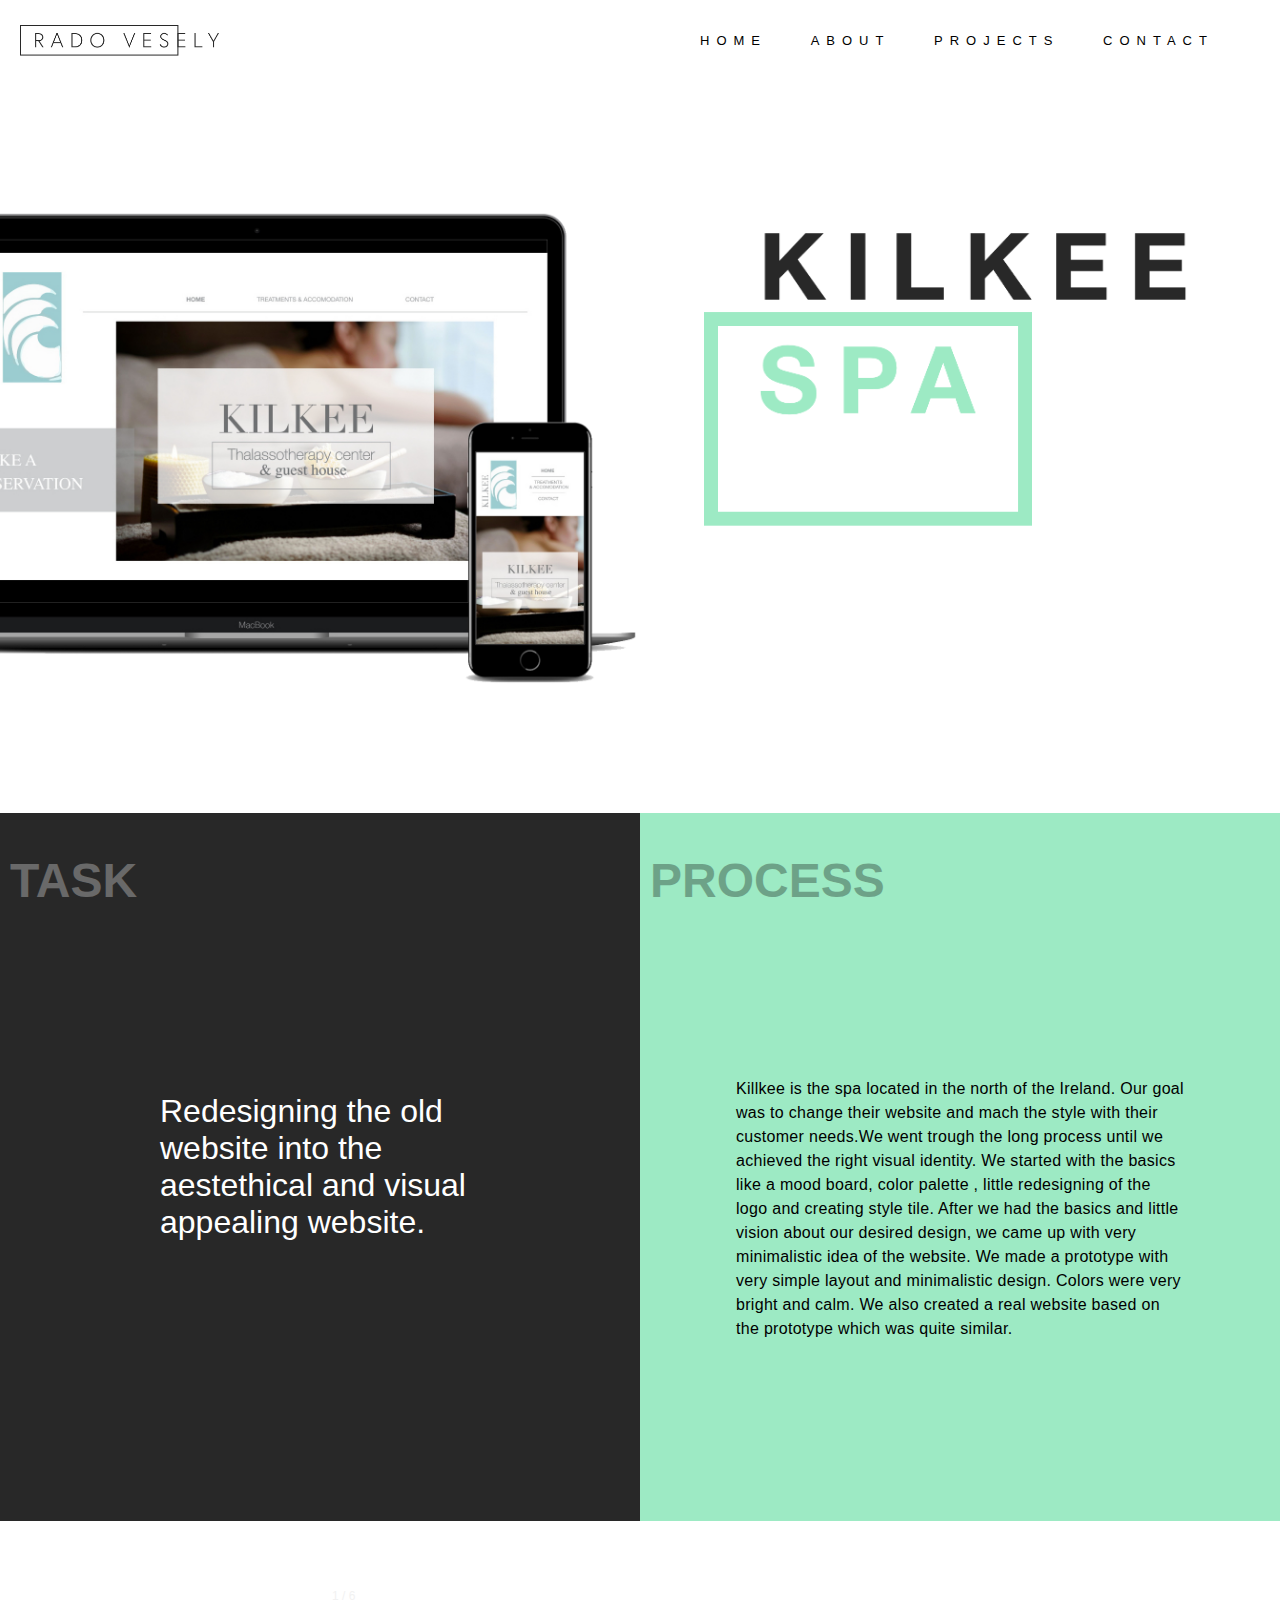
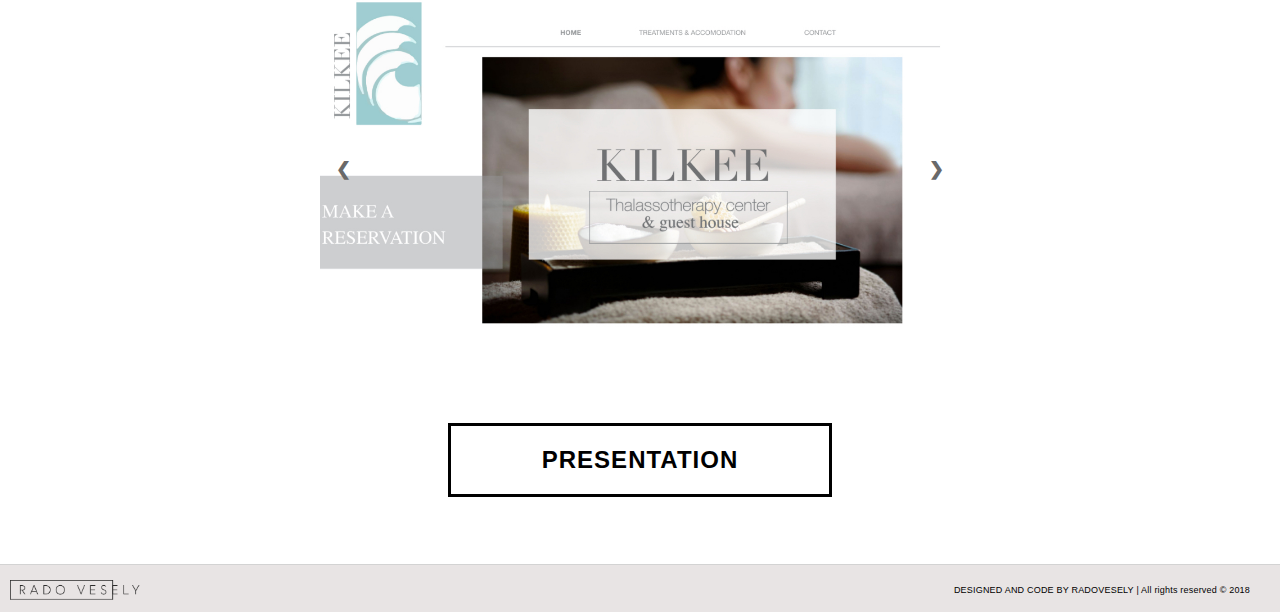
<file: kilkee.html>
<!DOCTYPE html>
<html lang="">
<head>
   <meta charset="utf-8">
    <meta name="viewport" content="width=device-width, initial-scale=1.0">
    <title>radovesely</title>
    <link rel="stylesheet" href="css/style.css" type="text/css">
    <link rel="icon" href="icons/R.png" type="image/x-icon" /> </head>
</head>

<body id="projects">
  <header>
       <input type="checkbox" id="toggle">
       <label class="label-black" for="toggle">&#9776;</label>
        <nav>
            <ul class="menu-black">
                <li><a href="index.html">HOME</a></li>
                <li><a href="index.html#about">ABOUT</a></li>
                <li><a href="index.html#projects">PROJECTS</a></li>
                <li><a href="index.html#contacts">CONTACT</a></li>
            </ul>
        </nav>
        <img class="logo" src="logo/logo_black.png" alt="logo">
    </header>
     <img class="kilkee-headline" src="icons/headline_icons/kilkee.png">
<a class="zoom-link" href="http://radovesely.com/kea/kilkee/home.html">
    <img class="mockup-optical" src="imgs/kilkee/smartmockups_j9xyyfl6.png">
    </a>

    <section>
      <div class="task">

       <h2> TASK </h2>
       <p class="task1">
           Redesigning the old website into the aestethical and visual appealing website.

      </p>
        </div>

          <div class="process">

          <h2> PROCESS </h2>
          <p class="process1">
             Killkee is the spa located in the north of the Ireland. Our goal was to change their website and mach the style with their customer needs.We went trough the long process until we achieved the right visual identity. We started with the basics like a mood board, color palette , little redesigning of the logo and creating style tile. After we had the basics and little vision about our desired design, we came up with very minimalistic idea of the website. We made a prototype with very simple layout and minimalistic design. Colors were very bright and calm. We also created a real website based on the prototype which was quite similar.
              </p>
        </div>
    </section>
    <div class="slideshow-container">

<div class="mySlides fade">
  <div class="numbertext">1 / 6</div>
  <img src="imgs/kilkee/1.jpg" style="width:100%">
</div>

<div class="mySlides fade">
  <div class="numbertext">2 / 6</div>
  <img src="imgs/kilkee/2.jpg" style="width:100%">
</div>

<div class="mySlides fade">
  <div class="numbertext">3 / 6</div>
<img src="imgs/kilkee/3.jpg" style="width:100%">
</div>

<div class="mySlides fade">
  <div class="numbertext">4 / 6</div>
<img src="imgs/kilkee/4.jpg" style="width:100%">
</div>
<div class="mySlides fade">
  <div class="numbertext">5 / 6</div>
<img src="imgs/kilkee/5.jpg" style="width:100%">
</div>
<div class="mySlides fade">
  <div class="numbertext">6 / 6</div>
<img src="imgs/kilkee/6.jpg" style="width:100%">
</div>

<a class="prev" onclick="plusSlides(-1)">&#10094;</a>
<a class="next" onclick="plusSlides(1)">&#10095;</a>
</div>

    <section class="files">
    <a class="file-button" href="files/kilkee/">PRESENTATION</a>
</section>

<footer>
            <img class="logo_footer" src="logo/logo_black.png">
            <p class="credits">DESIGNED AND CODE BY RADOVESELY <strong>| All rights reserved © 2018 </strong> </p>
        </footer>
    <script src="script.js"></script>
</body>
</html>
</file>
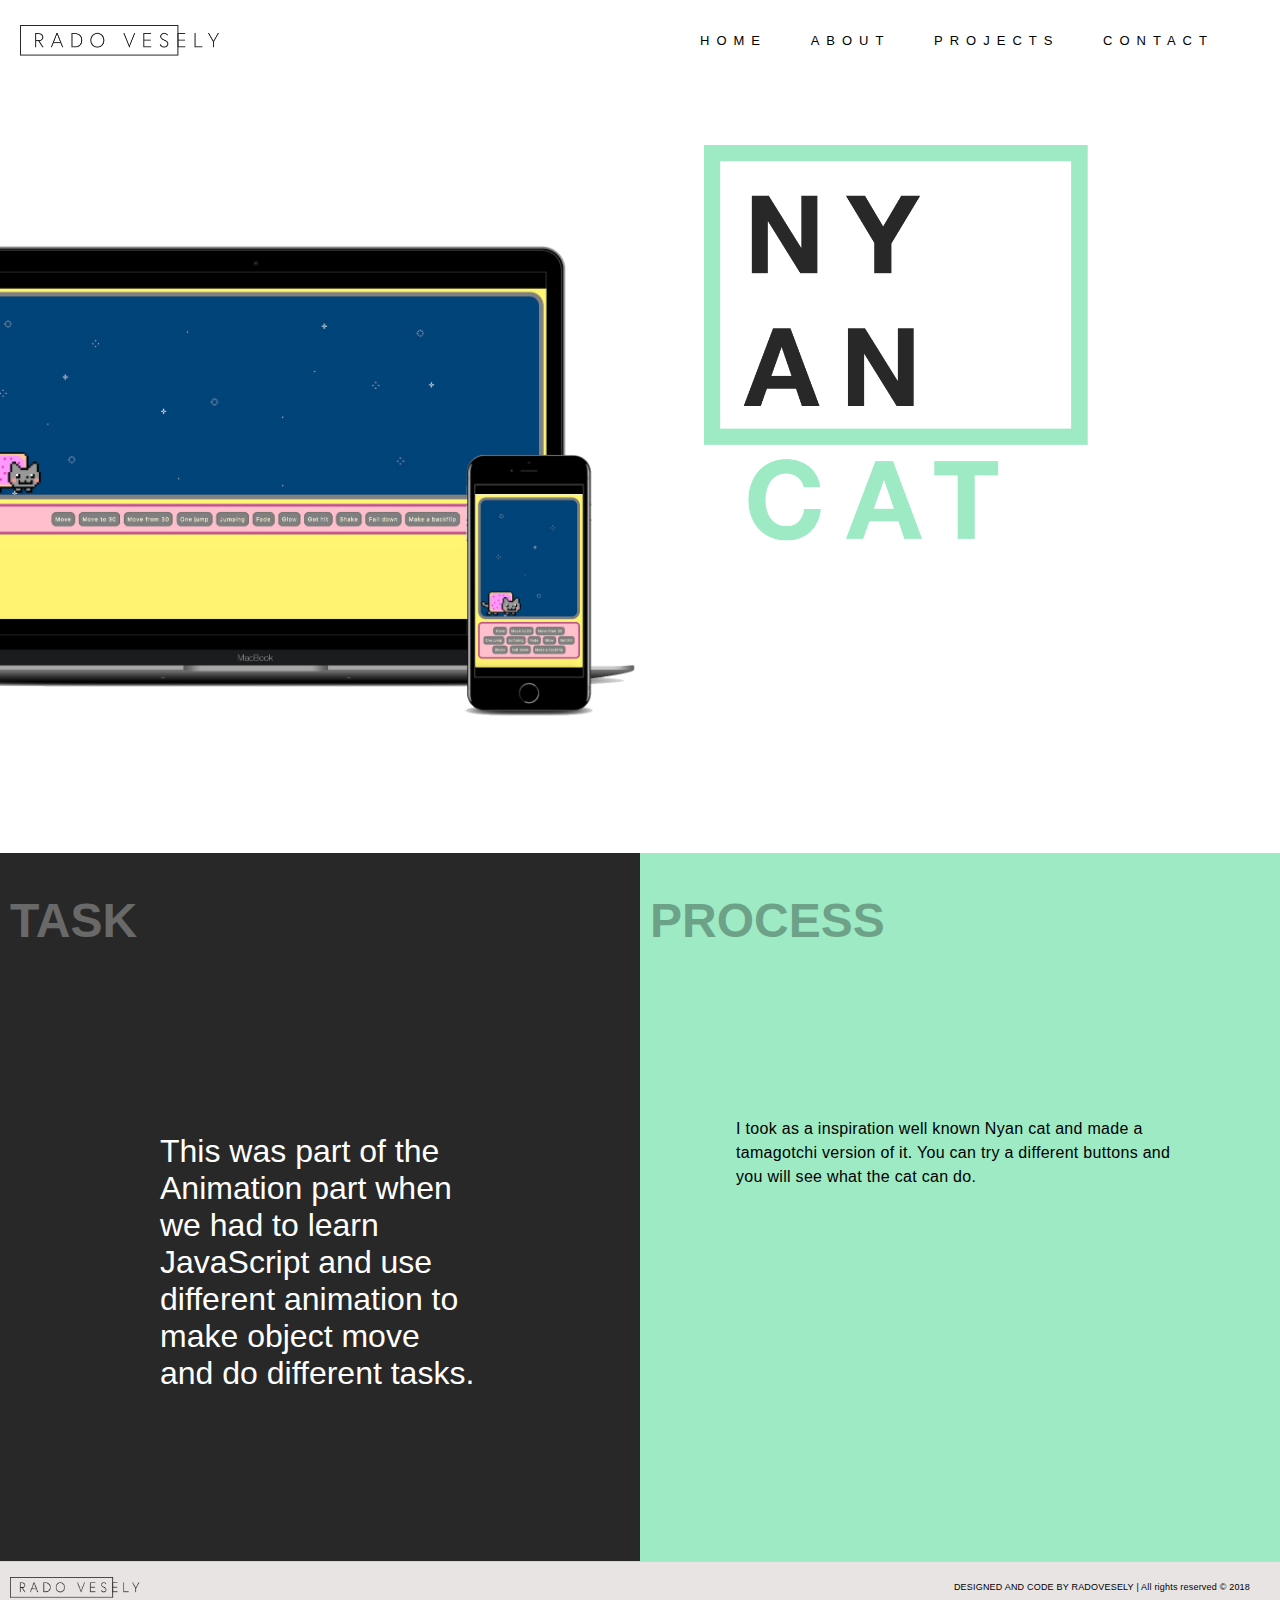
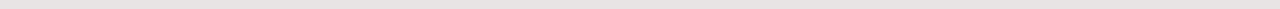
<file: nyan_cat.html>
<!DOCTYPE html>
<html lang="">
<head>
   <meta charset="utf-8">
    <meta name="viewport" content="width=device-width, initial-scale=1.0">
    <title>radovesely</title>
    <link rel="stylesheet" href="css/style.css" type="text/css">
    <link rel="icon" href="icons/R.png" type="image/x-icon" /> </head>
</head>

<body id="projects">
  <header>
       <input type="checkbox" id="toggle">
       <label class="label-black" for="toggle">&#9776;</label>
        <nav>
            <ul class="menu-black">
                <li><a href="index.html">HOME</a></li>
                <li><a href="index.html#about">ABOUT</a></li>
                <li><a href="index.html#projects">PROJECTS</a></li>
                <li><a href="index.html#contacts">CONTACT</a></li>
            </ul>
        </nav>
        <img class="logo" src="logo/logo_black.png" alt="logo">
    </header>
    <img class="nyan-headline" src="icons/headline_icons/nyan.png">
   <a class="zoom-link" href="http://radovesely.com/kea/nyan_cat/" >
    <img class="mockup-optical" src="imgs/nyan_cat/nyan%20cat.png">
    </a>

    <section>
      <div class="task">

       <h2> TASK </h2>
       <p class="task1">
          This was part of the Animation part when we had to learn JavaScript and use different animation to make object move and do different tasks.

      </p>
        </div>

          <div class="process">

          <h2> PROCESS </h2>
          <p class="process1">  I took as a inspiration well known Nyan cat and made a tamagotchi version of it. You can try a different buttons and you will see what the cat can do.
              </p>
        </div>
    </section>
<footer>
            <img class="logo_footer" src="logo/logo_black.png">
            <p class="credits">DESIGNED AND CODE BY RADOVESELY <strong>| All rights reserved © 2018 </strong> </p>
        </footer>

    <script src=""></script>
</body>
</html>
</file>
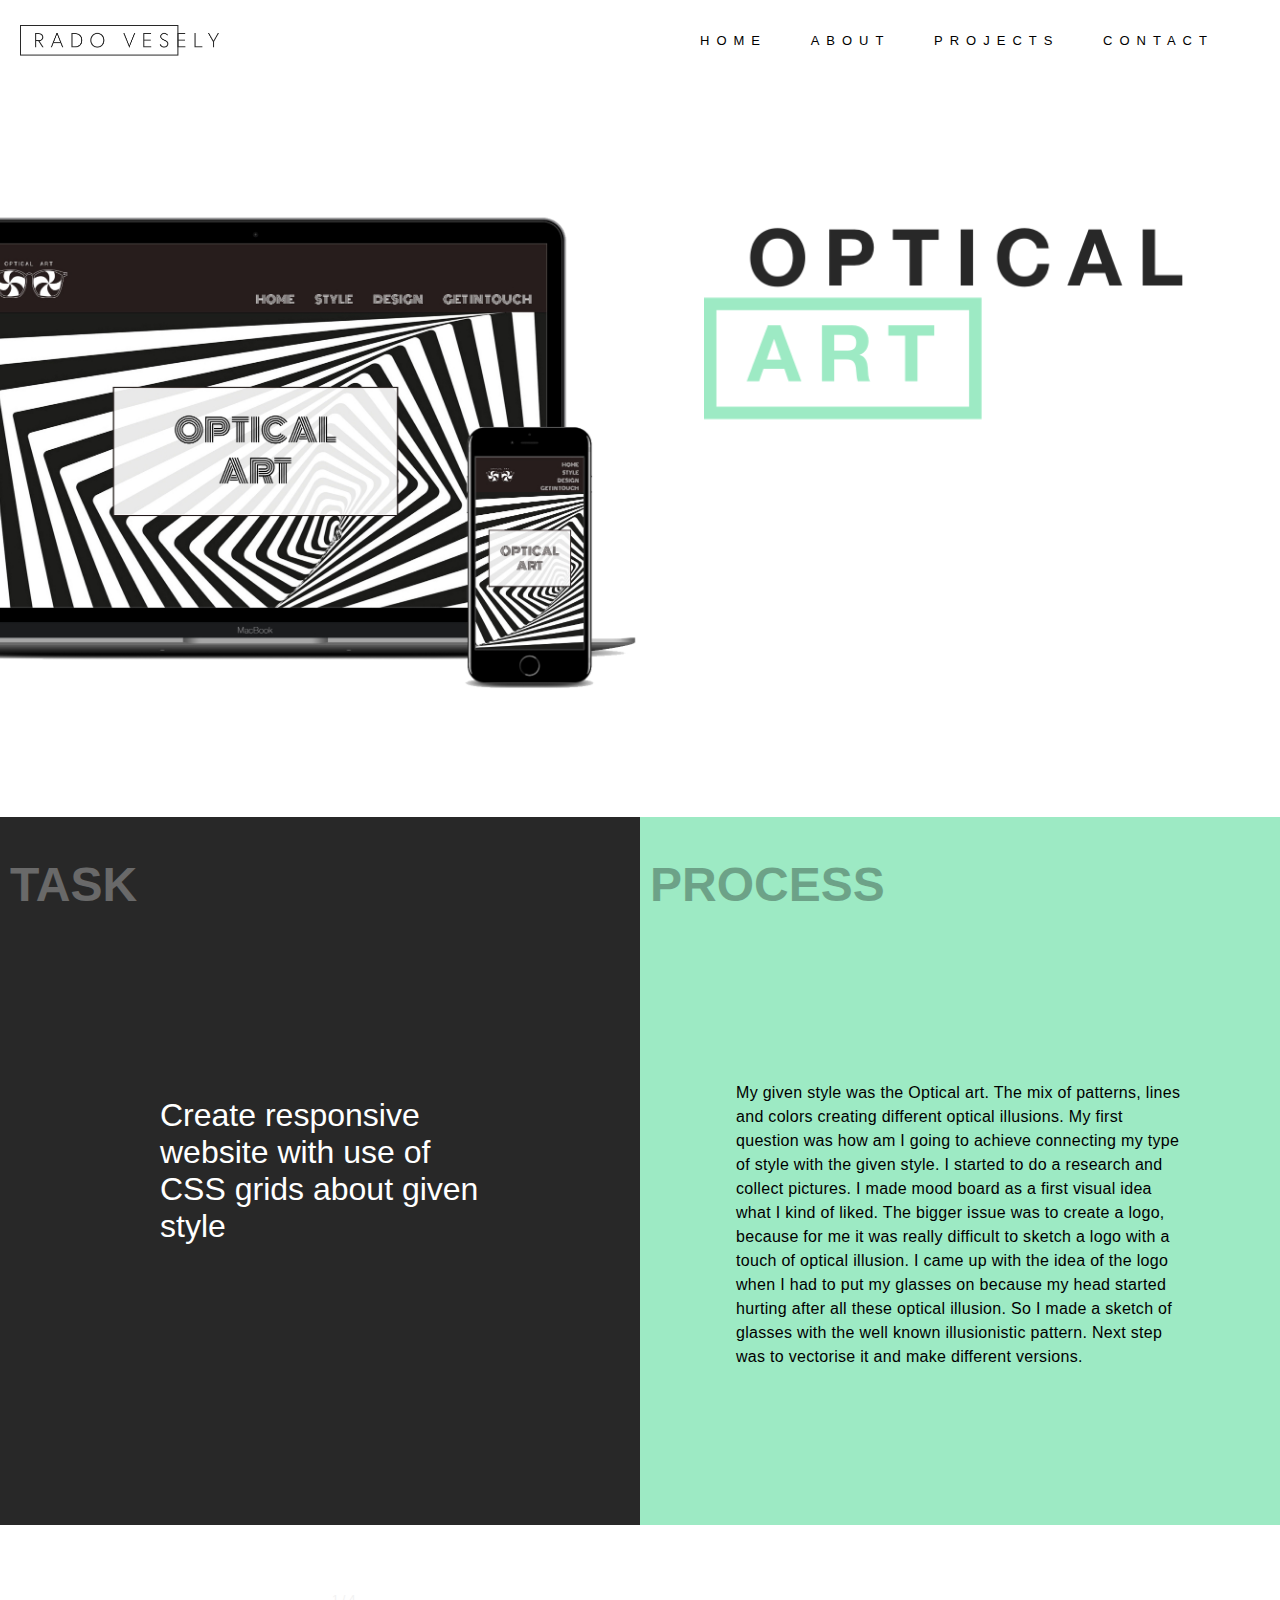
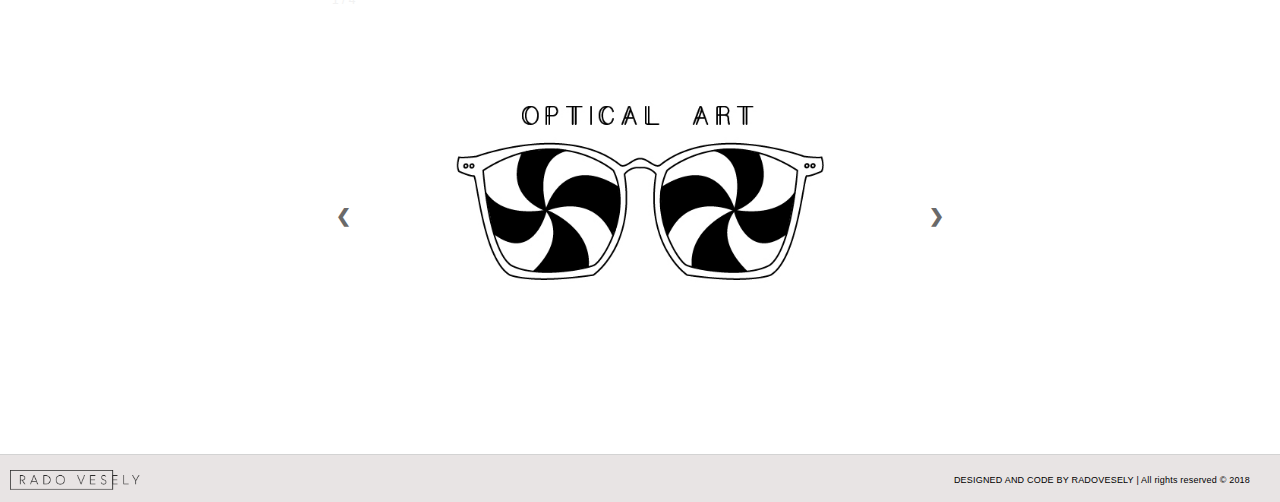
<file: optical_art.html>
<!DOCTYPE html>
<html lang="">

<head>
    <meta charset="utf-8">
    <meta name="viewport" content="width=device-width, initial-scale=1.0">
    <title>radovesely</title>
    <link rel="stylesheet" href="css/style.css" type="text/css">
    <link rel="icon" href="icons/R.png" type="image/x-icon" /> </head>
</head>

<body id="projects">
     <header>
       <input type="checkbox" id="toggle">
       <label class="label-black" for="toggle">&#9776;</label>
        <nav>
            <ul class="menu-black">
                <li><a href="index.html">HOME</a></li>
                <li><a href="index.html#about">ABOUT</a></li>
                <li><a href="index.html#projects">PROJECTS</a></li>
                <li><a href="index.html#contacts">CONTACT</a></li>
            </ul>
        </nav>
        <img class="logo" src="logo/logo_black.png" alt="logo">
    </header>
    <img class="optical-headline" src="icons/headline_icons/optical.png">
    <a class="zoom-link" href="http://radovesely.com/kea/responsive/"> <img class="mockup-optical" src="imgs/optical_art/smartmockups_j9zst6ng.png">
    </a>
    <section>
        <div class="task">
            <h2> TASK </h2>
            <p class="task1"> Create responsive website with use of CSS grids about given style </p>
        </div>
        <div class="process">
            <h2> PROCESS </h2>
            <p class="process1"> My given style was the Optical art. The mix of patterns, lines and colors creating different optical illusions. My first question was how am I going to achieve connecting my type of style with the given style. I started to do a research and collect pictures. I made mood board as a first visual idea what I kind of liked. The bigger issue was to create a logo, because for me it was really difficult to sketch a logo with a touch of optical illusion. I came up with the idea of the logo when I had to put my glasses on because my head started hurting after all these optical illusion. So I made a sketch of glasses with the well known illusionistic pattern. Next step was to vectorise it and make different versions. </p>
        </div>
    </section>
     <div class="slideshow-container">

<div class="mySlides fade">
  <div class="numbertext">1 / 4</div>
  <img src="imgs/optical_art/logo_op_art-02.jpg" style="width:100%">
</div>

<div class="mySlides fade">
  <div class="numbertext">2 / 4</div>
  <img src="imgs/optical_art/logo_op_art-03.jpg" style="width:100%">
</div>
<div class="mySlides fade">
  <div class="numbertext">3 / 4</div>
  <img src="imgs/optical_art/logo_op_art-04.jpg" style="width:100%">
</div>

<div class="mySlides fade">
  <div class="numbertext">4 / 4</div>
  <img src="imgs/optical_art/rado_vesely_op_art.jpg" style="width:100%">
</div>


<a class="prev" onclick="plusSlides(-1)">&#10094;</a>
<a class="next" onclick="plusSlides(1)">&#10095;</a>
</div>


     <footer>
            <img class="logo_footer" src="logo/logo_black.png">
            <p class="credits">DESIGNED AND CODE BY RADOVESELY <strong>| All rights reserved © 2018 </strong> </p>
        </footer>
    <script src="script.js"></script>
</body>

</html>
</file>
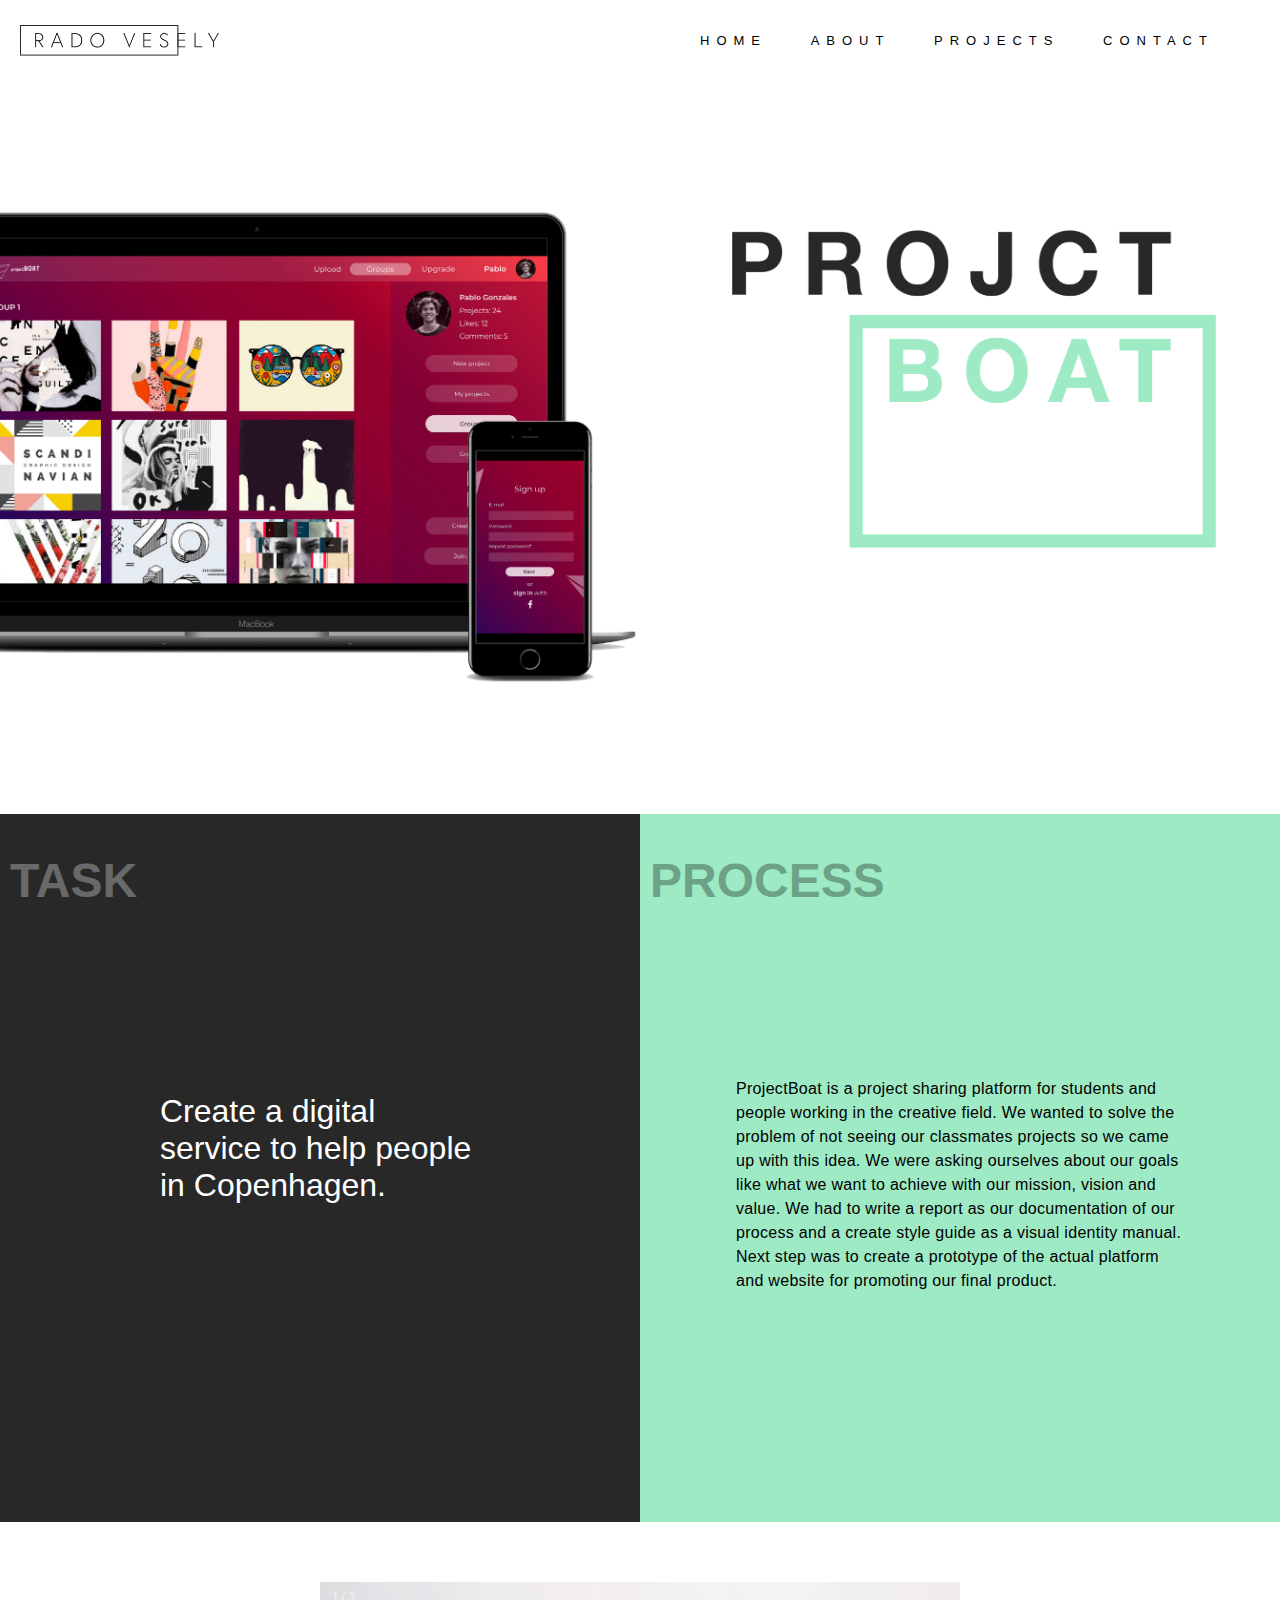
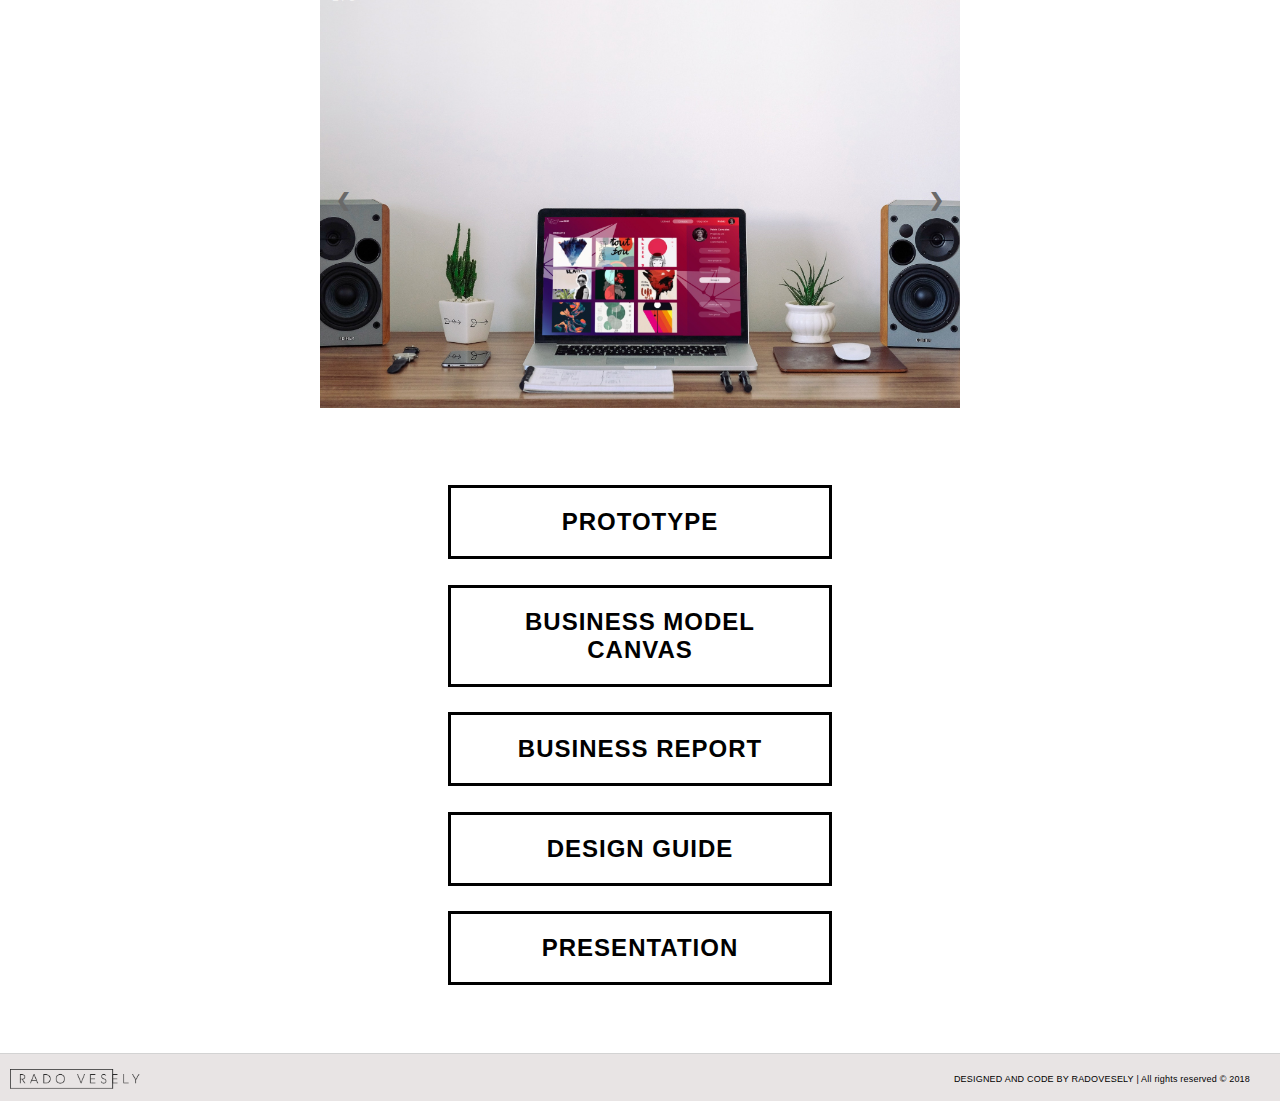
<file: projectBoat.html>
<!DOCTYPE html>
<html lang="">

<head>
    <meta charset="utf-8">
    <meta name="viewport" content="width=device-width, initial-scale=1.0">
    <title>radovesely</title>
    <link rel="stylesheet" href="css/style.css" type="text/css">
    <link rel="icon" href="icons/R.png" type="image/x-icon" /> </head>
</head>

<body id="projects">
  <header>
       <input type="checkbox" id="toggle">
       <label class="label-black" for="toggle">&#9776;</label>
        <nav>
            <ul class="menu-black">
                <li><a href="index.html">HOME</a></li>
                <li><a href="index.html#about">ABOUT</a></li>
                <li><a href="index.html#projects">PROJECTS</a></li>
                <li><a href="index.html#contacts">CONTACT</a></li>
            </ul>
        </nav>
        <img class="logo" src="logo/logo_black.png" alt="logo">
    </header>
    <img class="optical-headline" src="icons/headline_icons/projectBOAT.png">
    <a class="zoom-link" href="http://radovesely.com/kea/projectBoat/"> <img class="mockup-optical" src="imgs/projectboat/projectboat.png">
    </a>
    <section>
        <div class="task">
            <h2> TASK </h2>
            <p class="task1">Create a digital service to help people in Copenhagen. </p>
        </div>
        <div class="process">
            <h2> PROCESS </h2>
            <p class="process1"> ProjectBoat is a project sharing platform for students and people working in the creative field. We wanted to solve the problem of not seeing our classmates projects so we came up with this idea. We were asking ourselves about our goals like what we want to achieve with our mission, vision and value. We had to write a report as our documentation of our process and a create style guide as a visual identity manual. Next step was to create a prototype of the actual platform and website for promoting our final product. </p>
        </div>
    </section>
    <div class="slideshow-container">

<div class="mySlides fade">
  <div class="numbertext">1 / 3</div>
  <img src="imgs/projectboat/smartmockups_jalfurwq.jpg" style="width:100%">
</div>

<div class="mySlides fade">
  <div class="numbertext">2 / 3</div>
  <img src="imgs/projectboat/smartmockups_jalfwt00.jpg" style="width:100%">
</div>

<div class="mySlides fade">
  <div class="numbertext">3 / 3</div>
  <img src="imgs/projectboat/Group%2054.jpg" style="width:100%">
</div>

<a class="prev" onclick="plusSlides(-1)">&#10094;</a>
<a class="next" onclick="plusSlides(1)">&#10095;</a>
</div>

    <section class="files">
    <a class="file-button" href="https://xd.adobe.com/view/2d833d84-97cc-4c99-9b78-a778d2938574">PROTOTYPE</a>
    <a class="file-button" href="files/projectboat/BMC.pdf">BUSINESS MODEL CANVAS</a>
    <a class="file-button" href="files/projectboat/Business_report.pdf">BUSINESS REPORT</a>
    <a class="file-button" href="files/projectboat/Design_guide.pdf">DESIGN GUIDE</a>
    <a class="file-button" href="files/projectboat/projectboat-presentation.pdf">PRESENTATION</a>
</section>
    <footer>
            <img class="logo_footer" src="logo/logo_black.png">
            <p class="credits">DESIGNED AND CODE BY RADOVESELY <strong>| All rights reserved © 2018 </strong> </p>
        </footer>
    <script src="script.js"></script>
</body>

</html>
</file>
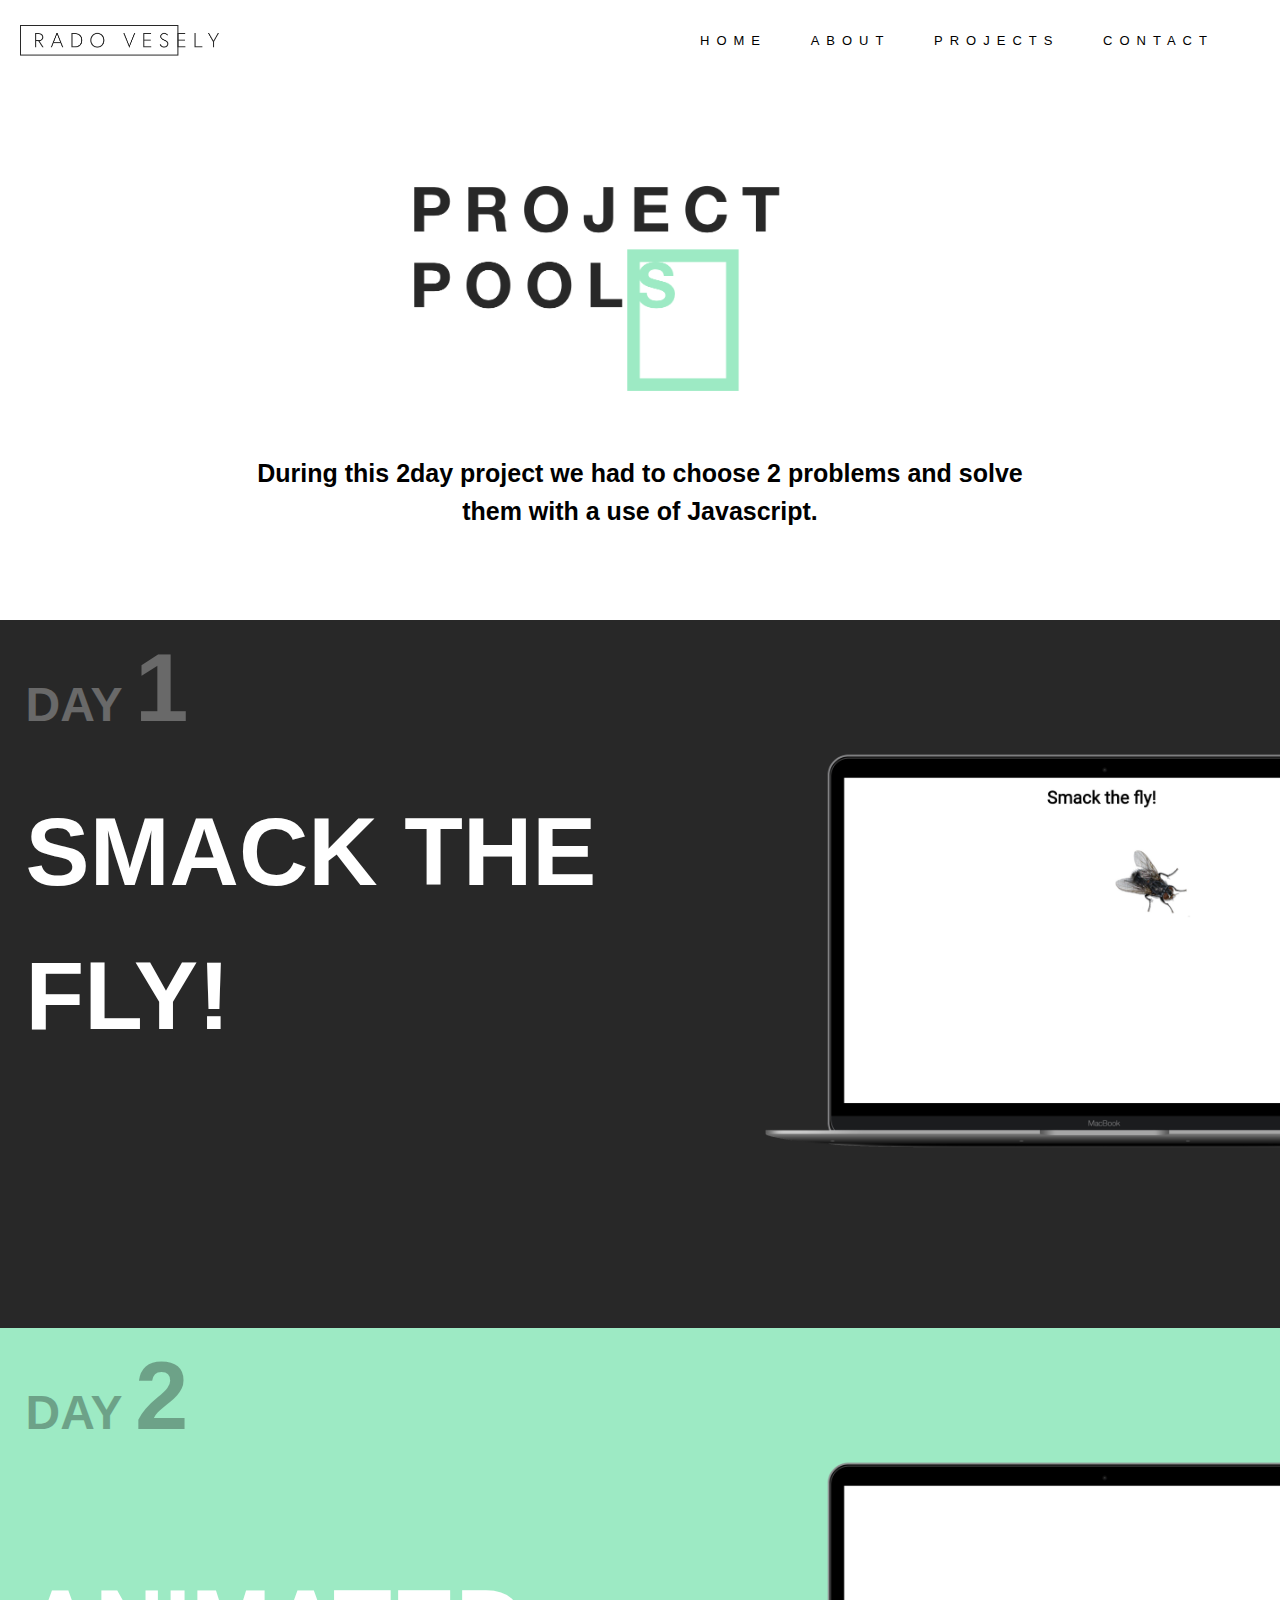
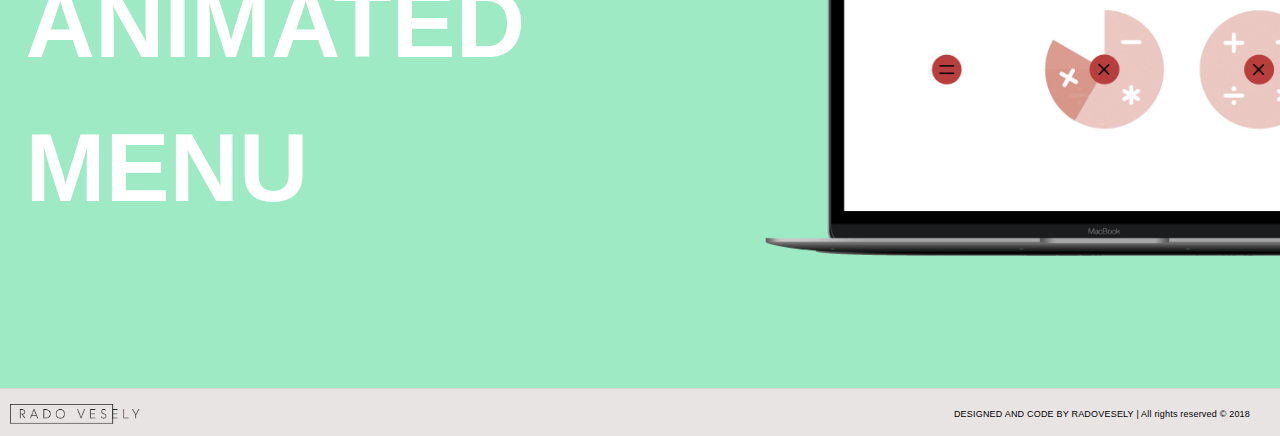
<file: projectPools.html>
<!DOCTYPE html>
<html lang="">
<head>
   <meta charset="utf-8">
    <meta name="viewport" content="width=device-width, initial-scale=1.0">
    <title>radovesely</title>
    <link rel="stylesheet" href="css/style.css" type="text/css">
    <link rel="icon" href="icons/R.png" type="image/x-icon" /> </head>
</head>

<body id="projects">
<header>
       <input type="checkbox" id="toggle">
       <label class="label-black" for="toggle">&#9776;</label>
        <nav>
            <ul class="menu-black">
                <li><a href="index.html">HOME</a></li>
                <li><a href="index.html#about">ABOUT</a></li>
                <li><a href="index.html#projects">PROJECTS</a></li>
                <li><a href="index.html#contacts">CONTACT</a></li>
            </ul>
        </nav>
        <img class="logo" src="logo/logo_black.png" alt="logo">
    </header>

    <img class="pools-headline" src="icons/headline_icons/pools.png">
    <p class="pool-text"> During this 2day project we had to choose 2 problems and solve them with a use of Javascript.</p>
  <section class="day1" >
     <h2 class="poolday"> DAY <span> 1 </span></h2>
     <p class="smack_the_fly"> SMACK THE <br> FLY!</p>
     <a class="zoom-link" href="http://radovesely.com/kea/projectPool_day2/project-poold2.html">
      <img class="fly" src="imgs/projectpool/fly.png">
      </a>
  </section>
   <section class="day2" >
     <h2 class="poolday2"> DAY <span> 2 </span></h2>
     <p class="animated_menu"> ANIMATED <br> MENU</p>
     <a class="zoom-link" href="http://radovesely.com/kea/projectPool_day1/projectPool1.html">
      <img class="animated-menu" src="imgs/projectpool/menuu.png">
      </a>
  </section>

<footer>
            <img class="logo_footer" src="logo/logo_black.png">
            <p class="credits">DESIGNED AND CODE BY RADOVESELY <strong>| All rights reserved © 2018 </strong> </p>
        </footer>

    <script src=""></script>
</body>
</html>
</file>
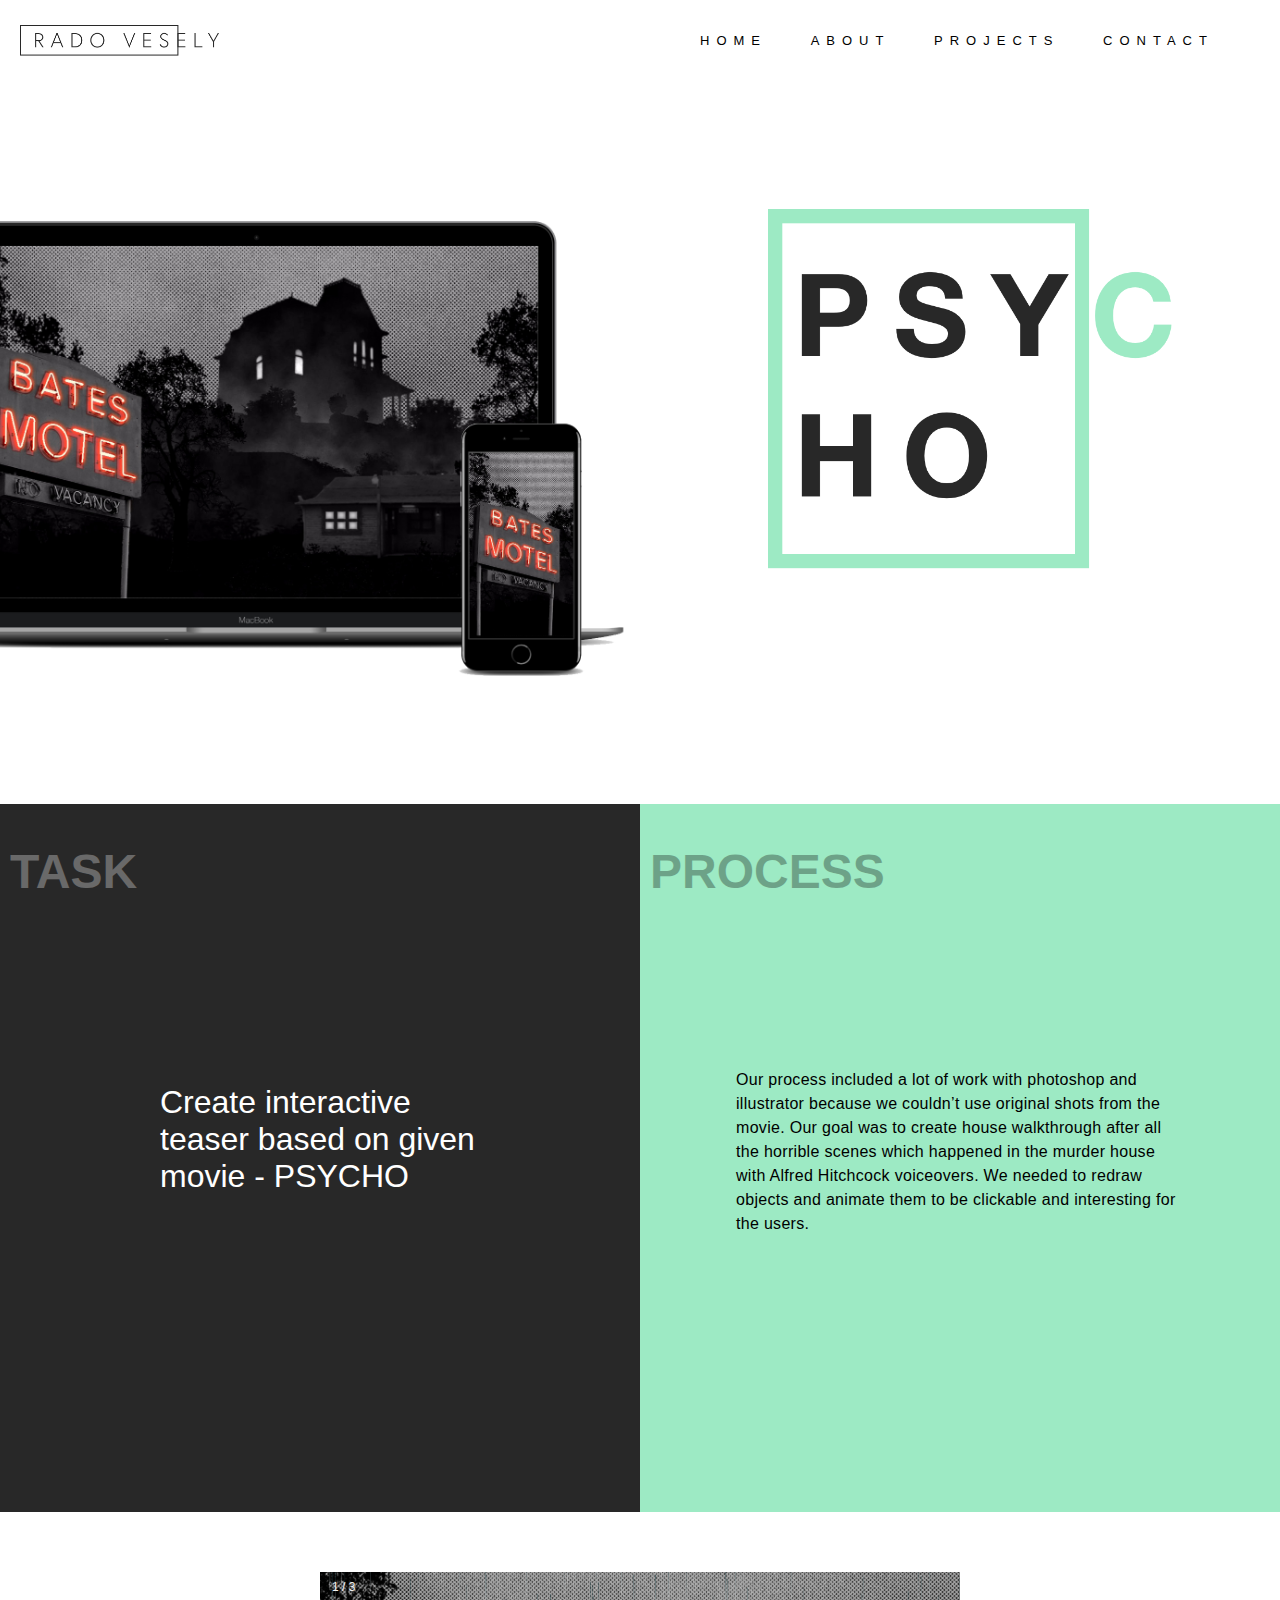
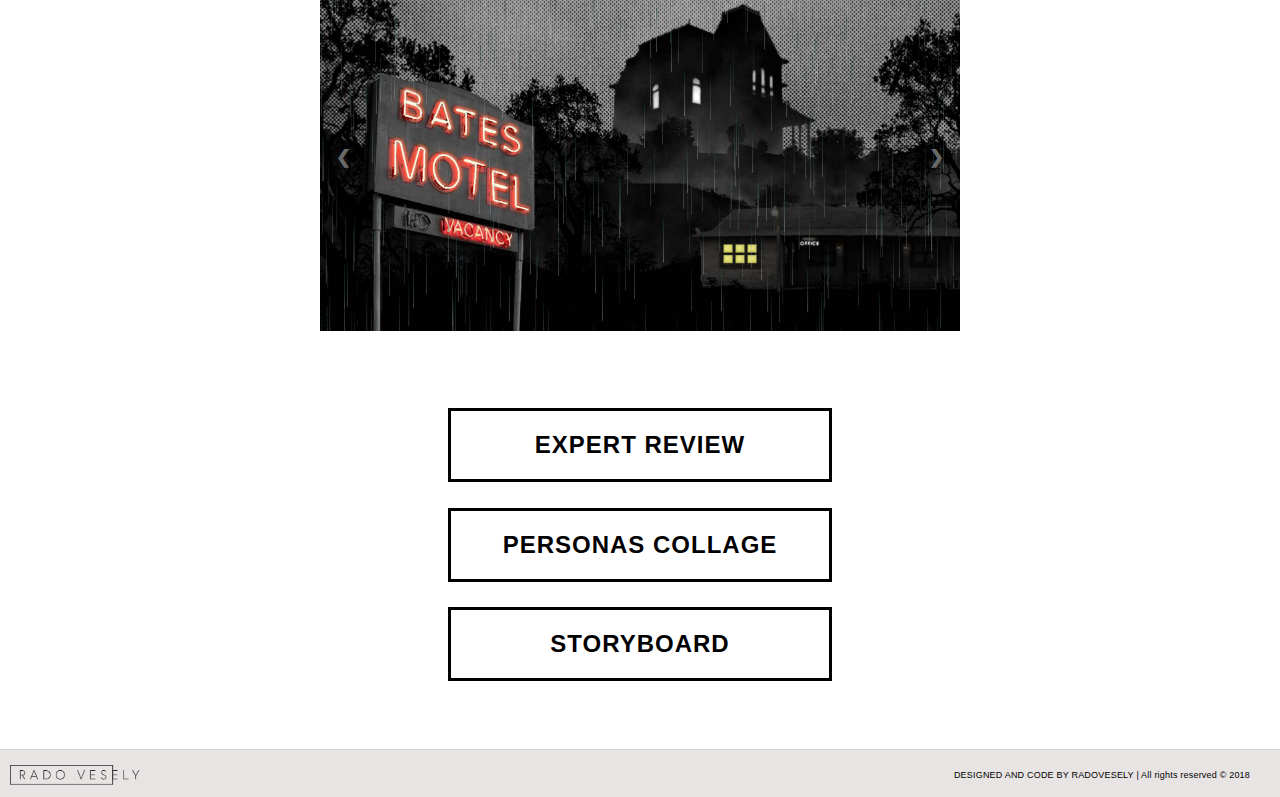
<file: psycho.html>
<!DOCTYPE html>
<html lang="">
<head>
   <meta charset="utf-8">
    <meta name="viewport" content="width=device-width, initial-scale=1.0">
    <title>radovesely</title>
    <link rel="stylesheet" href="css/style.css" type="text/css">
    <link rel="icon" href="icons/R.png" type="image/x-icon" /> </head>
</head>
<body id="projects">
   <header>
       <input type="checkbox" id="toggle">
       <label class="label-black" for="toggle">&#9776;</label>
        <nav>
            <ul class="menu-black">
                <li><a href="index.html">HOME</a></li>
                <li><a href="index.html#about">ABOUT</a></li>
                <li><a href="index.html#projects">PROJECTS</a></li>
                <li><a href="index.html#contacts">CONTACT</a></li>
            </ul>
        </nav>
        <img class="logo" src="logo/logo_black.png" alt="logo">
    </header>
      <img class="psycho-headline" src="icons/headline_icons/psycho.png">
  <a class="zoom-link" href="http://radovesely.com/kea/Psycho_CODE/index.html">
    <img class="mockup-optical" src="imgs/psycho/smartmockups_j9ztxwre.png">
    </a>
    <section>
      <div class="task">

       <h2> TASK </h2>
       <p class="task1">
           Create interactive teaser based on given movie - PSYCHO

      </p>
        </div>

          <div class="process">

          <h2> PROCESS </h2>
          <p class="process1">  Our process included a lot of work with photoshop and illustrator because we couldn’t use original shots from the movie. Our goal was to create house walkthrough after all the horrible scenes which happened in the murder house with Alfred Hitchcock voiceovers. We needed to redraw objects and animate them to be clickable and interesting for the users.
              </p>
        </div>
    </section>
</section>
<div class="slideshow-container">

<div class="mySlides fade">
  <div class="numbertext">1 / 3</div>
  <img src="imgs/psycho/Screen%20Shot%202017-12-27%20at%2012.19.00.jpg" style="width:100%">
</div>

<div class="mySlides fade">
  <div class="numbertext">2 / 3</div>
  <img src="imgs/psycho/Screen%20Shot%202017-12-27%20at%2012.19.43.jpg" style="width:100%">
</div>

<div class="mySlides fade">
  <div class="numbertext">3 / 3</div>
  <img src="imgs/psycho/Screen%20Shot%202017-12-27%20at%2012.22.01.jpg" style="width:100%">
</div>

<a class="prev" onclick="plusSlides(-1)">&#10094;</a>
<a class="next" onclick="plusSlides(1)">&#10095;</a>
</div>


    <section class="files">
<a class="file-button" href="files/psycho/expert%20review.pdf">EXPERT REVIEW</a>
<a class="file-button" href="files/psycho/personascollage.pdf">PERSONAS COLLAGE</a>
<a class="file-button" href="files/psycho/Storyboard-pshyco-group_12.pdf">STORYBOARD</a>
</section>
<footer>
            <img class="logo_footer" src="logo/logo_black.png">
            <p class="credits">DESIGNED AND CODE BY RADOVESELY <strong>| All rights reserved © 2018 </strong> </p>
        </footer>
    <script src="script.js"></script>
</body>
</html>
</file>
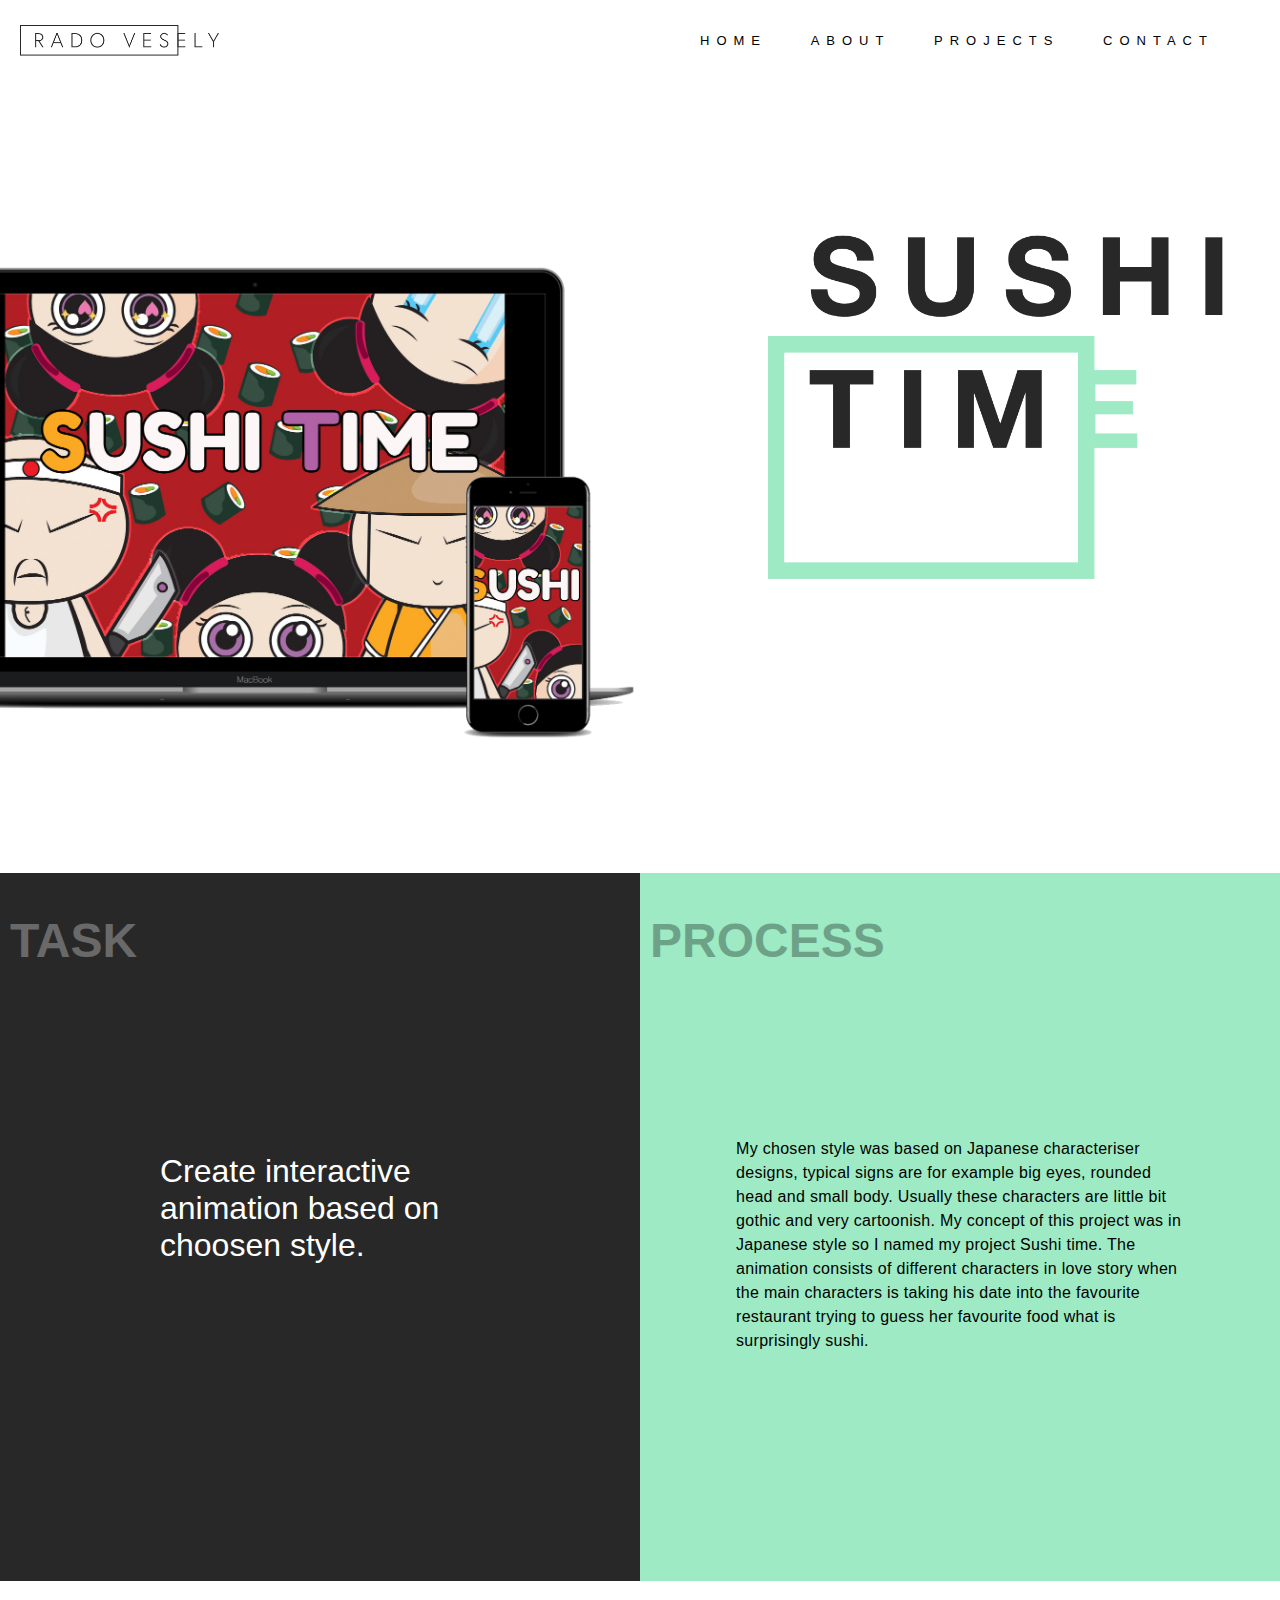
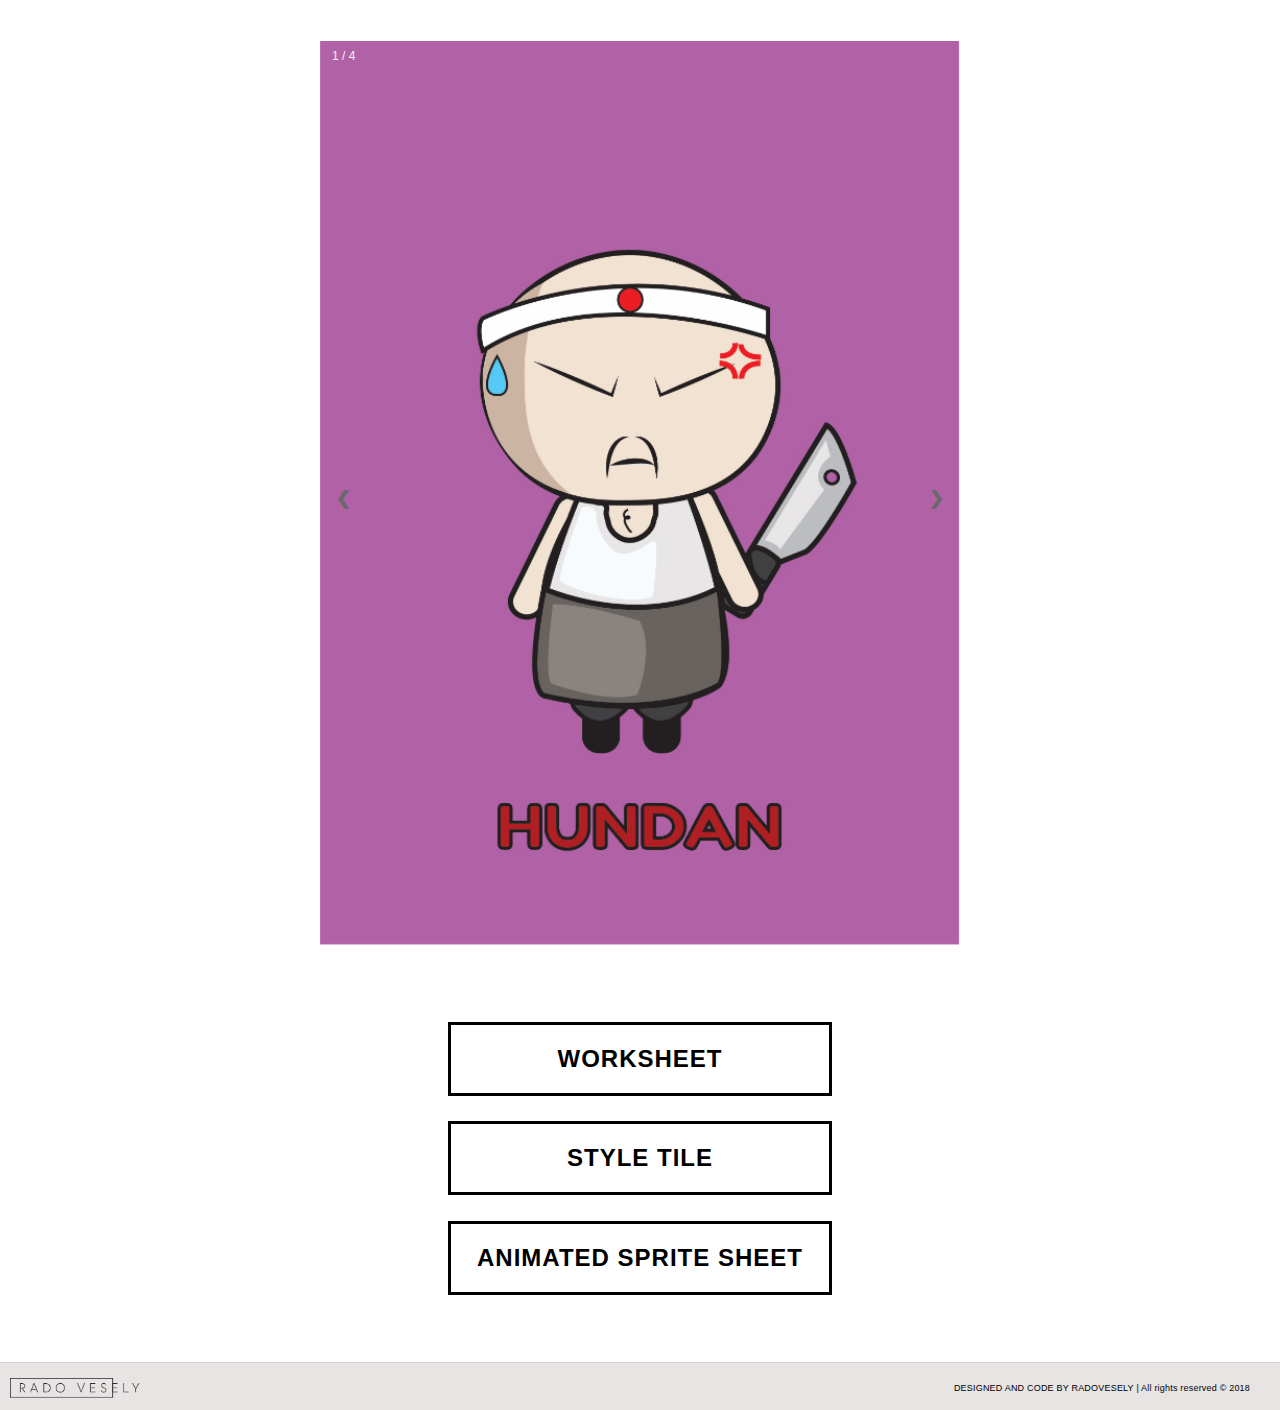
<file: sushi_time.html>
<!DOCTYPE html>
<html lang="">
<head>
   <meta charset="utf-8">
    <meta name="viewport" content="width=device-width, initial-scale=1.0">
    <title>radovesely</title>
    <link rel="stylesheet" href="css/style.css" type="text/css">
    <link rel="icon" href="icons/R.png" type="image/x-icon" /> </head>
</head>

<body id="projects">
 <header>
       <input type="checkbox" id="toggle">
       <label class="label-black" for="toggle">&#9776;</label>
        <nav>
            <ul class="menu-black">
                <li><a href="index.html">HOME</a></li>
                <li><a href="index.html#about">ABOUT</a></li>
                <li><a href="index.html#projects">PROJECTS</a></li>
                <li><a href="index.html#contacts">CONTACT</a></li>
            </ul>
        </nav>
        <img class="logo" src="logo/logo_black.png" alt="logo">
    </header>
      <img class="sushi-headline" src="icons/headline_icons/sushi_time.png">
<a class="zoom-link" href="http://radovesely.com/kea/PairJSAnimation-Rytis_Rado/">
    <img class="mockup-optical" src="imgs/sushi_time/smartmockups_j9zsu7aj.png">
    </a>

    <section>
      <div class="task">

       <h2> TASK </h2>
       <p class="task1">
           Create interactive animation based on choosen style.

      </p>
        </div>

          <div class="process">

          <h2> PROCESS </h2>
          <p class="process1">
            My chosen style was based on Japanese characteriser designs, typical signs are for example big eyes, rounded head and small body. Usually these characters are little bit gothic and very cartoonish. My concept of this project was in Japanese style so I named my project Sushi time. The animation consists of different characters in love story when the main characters is taking his date into the favourite restaurant trying to guess her favourite food what is surprisingly sushi.
              </p>
        </div>
    </section>
    <div class="slideshow-container">

<div class="mySlides fade">
  <div class="numbertext">1 / 4</div>
  <img src="imgs/sushi_time/hundan@4x-100.jpg" style="width:100%">
</div>

<div class="mySlides fade">
  <div class="numbertext">2 / 4</div>
  <img src="imgs/sushi_time/liling@4x-100.jpg" style="width:100%">
</div>

<div class="mySlides fade">
  <div class="numbertext">3 / 4</div>
  <img src="imgs/sushi_time/warui@4x-100.jpg" style="width:100%">
</div>

<div class="mySlides fade">
  <div class="numbertext">4 / 4</div>
  <img src="imgs/sushi_time/sad@4x-100.jpg" style="width:100%">
</div>

<a class="prev" onclick="plusSlides(-1)">&#10094;</a>
<a class="next" onclick="plusSlides(1)">&#10095;</a>
</div>

    <section class="files">
    <a class="file-button" href="files/sushi_time/2.2.2%20Storyboardwork%20sheet_Radovan%20Vesely&769;.pdf">WORKSHEET</a>
     <a class="file-button" href="files/sushi_time/Style%20tile%20and%20story_Rado%20Vesely.pdf">STYLE TILE</a>
     <a class="file-button" href="http://radovesely.com/kea/sushi_time_animation/">ANIMATED SPRITE SHEET</a>

     </section>

<footer>
            <img class="logo_footer" src="logo/logo_black.png">
            <p class="credits">DESIGNED AND CODE BY RADOVESELY <strong>| All rights reserved © 2018 </strong> </p>
        </footer>
    <script src="script.js"></script>
</body>
</html>
</file>
<file: css/style.css>
* {box-sizing: border-box}
.mySlides {display: none}
img {vertical-align: middle;}
/*PORTFOOLIO PAGE*********************************************/
#portfolio {
    margin: 0;
    padding: 0;
    background: #282828;
    font-family: "Helvetica Neue", Helvetica, Arial, sans-serif;
    overflow-x: hidden;
}

header {
    z-index: 2;
}

.menu {
    list-style: none;
    font-size: 13px;
    float: right;
    display: inline-block;
}

.menu li,
.menu a {
    display: inline-block;
}

.menu a {
    padding: 20px;
    padding-top: 20px;
    color: white;
    text-decoration: none;
    font-weight: 100;
    letter-spacing: 7px;
}

input {
    display: none;
}

label {
    display: none;
}

a:hover {
    color: dimgrey;
}

.logo {
    width: 200px;
    margin-top: 25px;
    margin-left: 20px;
    padding-bottom: 2%;
    float: left;
    position: absolute;
}

.fullscreen-video-wrap {
    width: 100%;
    height: 100vh;
    overflow: hidden;
    background-size: cover;
    position: relative;
}
.fullscreen-video-wrap video {
    min-height: 100%;
    min-width: 100%;
}

.nicetomeetyou {
    color: #9DEAC4;
    font-weight: 600;
    font-size: 10em;
    position: absolute;
    z-index: 2;
}

section.aside-left {
    float: left;
    width: 50%;
    height: 800px;
    color: #ffffff;
    font-weight: 100;
    line-height: 1.5;
    letter-spacing: 1;
    background: #2F2F2F;
    overflow: hidden;
}

section.aside-right {
    background: #F9F9F9;
    width: 50%;
    float: right;
    height: 800px;
}

.text {
    padding: 100px;
    font-weight: 100;
}

h1 {
    font-size: 3em;
    color: #9DEAC4;
    letter-spacing: 7px;
    text-transform: uppercase;
    font-weight: 600;
}

span.strong-sentence {
    font-style: italic;
    font-weight: 600;
    line-height: 1.5;
    margin-bottom: 20px;
}

p.not-strong-sentence {
    margin-top: 15%;
    font-weight: 200;
    letter-spacing: 1px;
    color: lightgray;
}

.aboutme {
    margin-top: 1%;
}

.cv {
    width: 50%;
}

.cv-button {
    color: #9DEAC4;
    ;
    text-decoration: none;
    font-weight: 600;
    font-size: 100%;
    letter-spacing: 1px;
    border: 3px solid #9DEAC4;
    padding: 20px;
    position: absolute;
    margin-top: 3%;
}

.cv-button:hover {
    transition: all 0.2s linear;
    background: #9DEAC4;
    ;
    color: black;
}

.skills {
    width: 320px;
    margin-left: 25%;
    margin-right: 25%;
    margin-top: 15%;
}

.bars {
    width: 350px;
    margin-left: 25%;
    margin-right: 25%;
    margin-top: 15%;
    padding-bottom: 25%;
}

.headline-project {
    width: 40%;
    margin-left: 30%;
    margin-right: 30%;
    margin-top: 10%;
}

.portfolio {
    display: grid;
    grid-template-columns: 33% 33% 33%;
}

div#projects.portfolio {
    margin: 5% 5% 10% 5%;
}

img {
    width: 100%;
}

.centered {
    position: absolute;
    top: 50%;
    left: 50%;
    transform: translate(-50%, -50%);
}

.screen-button {
    position: relative;
    text-align: center;
    overflow: hidden;
    margin: 6%;
}

.screen-button img {
    max-width: 100%;
    -moz-transition: all 0.3s;
    -webkit-transition: all 0.3s;
    transition: all 0.3s;
}

.screen-button:hover img {
    -moz-transform: scale(1.1);
    -webkit-transform: scale(1.1);
    transform: scale(1.1);
}

.image_icon {
    width: 80%;
}
.image_icon-sushi{
    width: 60%;
}
.image_icon:hover {
    transition: all 0.1s linear;
    -webkit-filter: drop-shadow(0px 0px 8px rgba(255, 255, 255, 0.8));
}
.image_icon-sushi:hover {
    transition: all 0.1s linear;
    -webkit-filter: drop-shadow(0px 0px 8px rgba(255, 255, 255, 0.8));
}

.contact {
    width: 70%;
    margin: 20%;
    margin-bottom: 5%;
}

.contact-icons {
    width: 12%;
    margin: 3%;
}

.contact-right {
    width: 50%;
    height: 650px;
    float: right;
    background: #2F2F2F;
    overflow: hidden;
}

.contact-left {
    width: 50%;
    height: 650px;
    float: left;
    background: #F9F9F9;
}

.profile-picture {
    width: 250px;
    margin-left: 30%;
    margin-right: 25%;
    margin-top: 15%;
    border: 10px solid lightgrey;
    border-radius: 50%;
}

.contact-right {
    width: 50%;
    float: right
}

.all-contact-icons {
    margin-left: 20%;
}

#fb:hover {
    transition: all 0.1s linear;
    -webkit-filter: drop-shadow(0px 0px 8px rgba(255, 255, 255, 0.8));
}

#youtube:hover {
    transition: all 0.1s linear;
    -webkit-filter: drop-shadow(0px 0px 8px rgba(255, 255, 255, 0.8));
}

#instagram:hover {
    transition: all 0.1s linear;
    -webkit-filter: drop-shadow(0px 0px 8px rgba(255, 255, 255, 0.8));
}

#linkedin:hover {
    transition: all 0.1s linear;
    -webkit-filter: drop-shadow(0px 0px 8px rgba(255, 255, 255, 0.8));
}

a.mail {
    color: #9DEAC4;
    ;
    text-decoration: none;
    font-weight: 600;
    font-size: 1em;
    letter-spacing: 1px;
    border: 3px solid #9DEAC4;
    padding: 20px;
    position: absolute;
    margin-top: 3%;
    margin-left: 15%;
    margin-right: 16%;
}

a.mail:hover {
    transition: all 0.2s linear;
    background: #9DEAC4;
    ;
    color: black;
}

div.workcall {
    font-size: 25px;
    font-weight: 600;
    font-style: italic;
    text-align: center;
    margin-top: 10%;
    margin-left: 10%;
    margin-right: 10%;
    margin-bottom: 10%;
    line-height: 1.5;
}

footer {
    background: #E8E4E4;
    width: 100%;
    position: relative;
    clear: both;
    z-index: 10;
    height: 3em;
    margin-top: -3em;
    overflow: hidden;
    border-top: 1px solid lightgrey;
}

.credits {
    width: 50%;
    float: right;
    font-size: 9px;
    font-weight: 300;
    letter-spacing: 0.2px;
    text-align: right;
    margin-top: 20px;
    margin-right: 30px;
}

img.logo_footer {
    width: 130px;
    float: left;
    position: absolute;
    margin-top: 15px;
    margin-left: 10px;
}


/*PORTFOOLIO PAGE END*********************************************/


/*PROJECT PAGES*********************************************/

#projects {
    margin: 0;
    padding: 0;
    font-family: "Helvetica Neue", Helvetica, Arial, sans-serif;
    overflow-x: hidden;
}

.label-black {
    color: #282828;
}

.menu-black {
    list-style: none;
    font-size: 13px;
    width: 50%;
    float: right;
}

.menu-black li,
.menu-black a {
    display: inline-block;
}

.menu-black a {
    padding: 20px;
    padding-top: 20px;
    color: black;
    text-decoration: none;
    font-weight: 100;
    letter-spacing: 7px;
}

.menu-black a:hover {
    color: #9DEAC4;
}

.mockup-optical {
      margin-left: -10%;
    margin-top: 10%;
    width: 60%;
    margin-bottom: 10%;
}

.optical-headline {
    width: 40%;
    float: right;
    margin-top: 10%;
    margin-left: 60%;
    margin-right: 5%;
    margin-bottom: -50%;
}
.kilkee-headline {
 width: 40%;
    float: right;
    margin-top: 10%;
    margin-left: 40%;
    margin-right: 5%;
    margin-bottom: -50%;
}
.sushi-headline {
   width: 40%;
    float: right;
    margin-top: 10%;
    margin-left: 60%;
    margin-bottom: -50%;

}

.psycho-headline {
    width: 40%;
    float: right;
    margin-top: 10%;
    margin-left: 60%;
    margin-bottom: -50%;

}

.nyan-headline {
  width: 40%;
    float: right;
    margin-top: 5%;
    margin-left: 60%;
    margin-right: 5%;
    margin-bottom: -50%;
}

.pools-headline {
    width: 400px;
    margin-top: 7%;
    margin-right: 32%;
    margin-left: 32%;
}

.past-headline {
  width: 30%;
    float: right;
    margin-top: 5%;
    margin-left: 50%;
    margin-right: 10%;
    margin-bottom: -50%;

}
.story-headline {
  width: 40%;
    float: right;
    margin-top: 5%;
    margin-left: 60%;
    margin-right: 5%;
    margin-bottom: -50%;
}

.task {
    background: #282828;
    width: 50%;
    height: 708px;
    float: left;
    color: white;
    font-size: 2em;
    font-weight: 500;
    position: relative;
}

.process {
    background: #9DEAC4;
    width: 50%;
    height: 708px;
    float: right;
    position: relative;
    font-size: 2em;
    overflow: hidden;
}

.task1 {
    position: absolute;
    top: 35%;
    left: 25%;
    right: 25%;
}

h2 {
    opacity: 0.3;
    margin-left: 10px;
}

.process1 {
    position: absolute;
    top: 35%;
    left: 15%;
    right: 15%;
    font-size: 0.5em;
    line-height: 1.5;
    letter-spacing: 0.3px;
    font-weight: 500;
}

.project-pictures {
    width: 50%;
    margin-left: 25%;
    margin-right: 25%;
}

h3 {
    padding-top: 10px;
    text-align: center;
}

.pool-text {
    font-size: 25px;
    font-weight: 600;
    text-align: center;
    margin: 5% 18% 7% 18%;
    line-height: 1.5;
}

.day1 {
    width: 100%;
    height: 708px;
    background: #282828;
    position: relative;
}

.day2 {
    width: 100%;
    height: 708px;
    background: #9DEAC4;
}

.fly {
    width: 70%;
    position: absolute;
    margin-left: 53%;
}

.animated-menu {
    width: 70%;
    position: absolute;
    margin-left: 53%;
}

h2.poolday {
    color: #fff;
    font-size: 3em;
    position: absolute;
    margin-left: 2%;
    margin-top: 1%;
}

h2.poolday2 {
    color: #000;
    font-size: 3em;
    position: absolute;
    margin-left: 2%;
    margin-top: 1%;
}

span {
    font-size: 2em;
}

.smack_the_fly {
    color: white;
    font-weight: 600;
    font-size: 6em;
    position: absolute;
    padding-top: 5%;
    padding-left: 2%;
    line-height: 1.5;
}

.animated_menu {
    color: white;
    font-weight: 600;
    font-size: 6em;
    position: absolute;
    padding-top: 10%;
    padding-left: 2%;
    line-height: 1.5;
}

.video-small {
    margin-left: 5%;
    margin-top: 10%;
    margin-bottom: 10%;
}


a.zoom-link:hover img {
    transition: all 0.5s ease-in-out;
    -moz-transform: scale(1.1);
    -webkit-transform: scale(1.1);
    transform: scale(1.1);
}

section.files {
    height: auto;
    width: 100%;
    margin-bottom: 8%;
    z-index: 20;
    text-align: center;
    display: grid;
    grid-auto-columns: 100%;
    position: relative;
}

.file-button {
    color: black;
    text-decoration: none;
    font-weight: 600;
    font-size: 1.5em;
    letter-spacing: 1px;
    border: 3px solid black;
    padding: 20px;
    margin: 1% 35% 1% 35%;
}

.file-button:hover {
    transition: all 0.2s linear;
    background: black;
    color: white;
}

/*SLIDESHOW******************************/
.slideshow-container {
  max-width: 1000px;
    position: relative;
    margin-top: 60%;
    margin-left: 25%;
    margin-right: 25%;
    margin-bottom: 5%;

}
.prev, .next {
  cursor: pointer;
  position: absolute;
  top: 50%;
  width: auto;
  padding: 16px;
  margin-top: -22px;
  color: dimgrey;
  font-weight: bold;
  font-size: 18px;
  transition: 0.2s ease;
}
.next {
  right: 0;
}
.prev:hover, .next:hover {
  background-color: rgba(157, 234, 196, 0.8);
}

.numbertext {
  color: #f2f2f2;
  font-size: 12px;
  padding: 8px 12px;
  position: absolute;
  top: 0;
}
.dot {
  cursor: pointer;
  height: 15px;
  width: 15px;
  margin: 0 2px;
  background-color: #bbb;
  border-radius: 50%;
  display: inline-block;
  transition: background-color 0.6s ease;
}

.active, .dot:hover {
  background-color: #717171;
}

.fade {
  -webkit-animation-name: fade;
  -webkit-animation-duration: 1.5s;
  animation-name: fade;
  animation-duration: 1.5s;
}

@-webkit-keyframes fade {
  from {opacity: .4}
  to {opacity: 1}
}

@keyframes fade {
  from {opacity: .4}
  to {opacity: 1}
}
/*************************************************************************/

@media only screen and (max-width: 60em) {
    li {
        display: list-item;
    }
    input {
        display: none;
        float: right;
    }
    label {
        width: 30px;
        cursor: pointer;
        color: white;
        font-size: 40px;
        display: block;
        margin-right: 30px;
        margin-top: 20px;
        float: right;
    }
    nav {
        overflow-y: hidden;
        width: 100%;
        max-height: 0;
        margin-left: 40%;
        text-align: right;
        float: right;
        background: #434343;
        transition: all 0.7s linear;
    }
    nav li {
        display: inline-block;
    }
    input:checked~nav {
        max-height: 100vh;
        z-index: 5;
    }
    .menu li,
    .menu a {
        display: block;
    }
    .menu-black li,
    .menu-black a {
        display: block;
        color: #AAADB2;
    }
.fullscreen-video-wrap video {
   display: none;
    }
    nav ul li a {
        margin: 0 10px;
        display: block;
    }
    .nicetomeetyou {
        font-size: 9em;
        line-height: 1em;
        margin-top: 20%;
        z-index: -2;
    }
    section.aside-left {
        float: none;
        width: 100%;
        height: auto;
        display: grid;
        padding-bottom: 10%;
    }
    section.aside-right {
        float: none;
        width: 100%;
        height: 100%;
    }
    .bars,
    .skills {
        width: 60%;
        margin-left: 20%;
        margin-right: 20%;
    }
    .text {
        margin-left: -10%;
        margin-right: -10%;
    }
    .portfolio {
        display: grid;
        grid-template-columns: 50% 50%;
    }
    div#projects.portfolio {
    margin: 10% 10% 10% 10%;
}
    .headline-project {
        width: 70%;
        margin-left: 15%;
        margin-right: 15%;
    }
    .contact-right {
        width: 100%;
        height: 500px;
        float: none;
        background: #2F2F2F;
        padding-bottom: 10%;
    }
    a.mail {
        margin: 20%;
    }
    .contact-left {
        width: 100%;
        float: none;
        background: #F9F9F9;
        height: 500px;
        padding-bottom: 20%;
    }
    .workcall {
        margin-left: 20%;
        margin-right: 20%;
        line-height: 1.5;
    }
    .profile-picture {
        width: 50%;
        margin-left: 25%;
        margin-right: 25%;
    }
    /*PROJECT PAGES*********************************************/
    .mockup-optical {
        margin-left: 3%;
        margin-top: 15%;
        width: 100%;
        margin-bottom: 10%;
    }
    .optical-headline {
        width: 90%;
        float: left;
        margin-left: 5%;
        margin-bottom: -10%;
    }
    .kilkee-headline {
    width: 90%;
    float: right;
    margin-top: 10%;
        margin-bottom: -23%;
}
    .nyan-headline {
        width: 80%;
        margin-top: 15%;
        margin-left: 20%;
        margin-bottom: -25%;
    }
    .psycho-headline {
        width: 70%;
        margin-top: 15%;
        margin-left: 20%;
        margin-bottom: -10%;
    }
    .sushi-headline {
        width: 70%;
        margin-top: 15%;
        margin-left: 15%;
        margin-right: 15%;
        margin-bottom: -25%;
    }
    .past-headline {
        width: 70%;
        margin-top: 10%;
        margin-bottom: -10%;
    }

    .story-headline {
        width: 70%;
        margin-right: 10%;
        margin-bottom: -15%;
    }
    .task {
        width: 100%;
        height: 708px;
        float: none;
        color: white;
        font-size: 2em;
        font-weight: 500;
        position: relative;
        display: grid;
    }
    .process {
        background: #9DEAC4;
        width: 100%;
        float: none;
        position: relative;
        font-size: 2em;
        padding-bottom: 15%;
    }
    .task1 {
        position: absolute;
        top: 35%;
        left: 15%;
        right: 15%;
    }
    .process1 {
        position: absolute;
        top: 20%;
        left: 15%;
        right: 15%;
        font-size: 0.5em;
        line-height: 1.5;
        letter-spacing: 0.3px;
        font-weight: 500;
    }
    section.files {
        height: auto;
        width: 100%;
        margin-top: 10%;
        margin-bottom: 20%;
        z-index: 20;
        text-align: center;
        display: grid;
        grid-auto-columns: 100%;
    }
    .file-button {
        margin-left: 15%;
        margin-right: 15%;
    }

/*******POOLS***************************************************/
     .pools-headline {
    width: 70%;
    margin-top: 20%;
    margin-right: 15%;
    margin-left: 15%;
}


.day1 {
    width: 100%;
    height: 708px;
    background: #282828;
    position: relative;
    overflow: hidden;
}

.day2 {
    width: 100%;
    height: 708px;
    background: #9DEAC4;
}

.fly {
    width: 500px;
    position: absolute;
    margin-top: 300px;
    margin-left: -10%;
     display: grid;
    grid-auto-columns: 100%;
}

.animated-menu {
  width: 500px;
    position: absolute;
    margin-top: 300px;
    margin-left: -10%;
}

.smack_the_fly ,
.animated_menu {
    color: white;
    font-weight: 600;
    font-size: 60px;
    position: absolute;
    line-height: 1.5;
    margin-top: 100px;
    display: grid;
    grid-auto-columns: 100%;
}

    /**********VIDEO SMALL VERSION*******/

    .video-small {
        width: 90%;
        margin-left: 5%;
        margin-right: 10%;

    }
        .slideshow-container {
margin: unset;

    }

}
</file>
